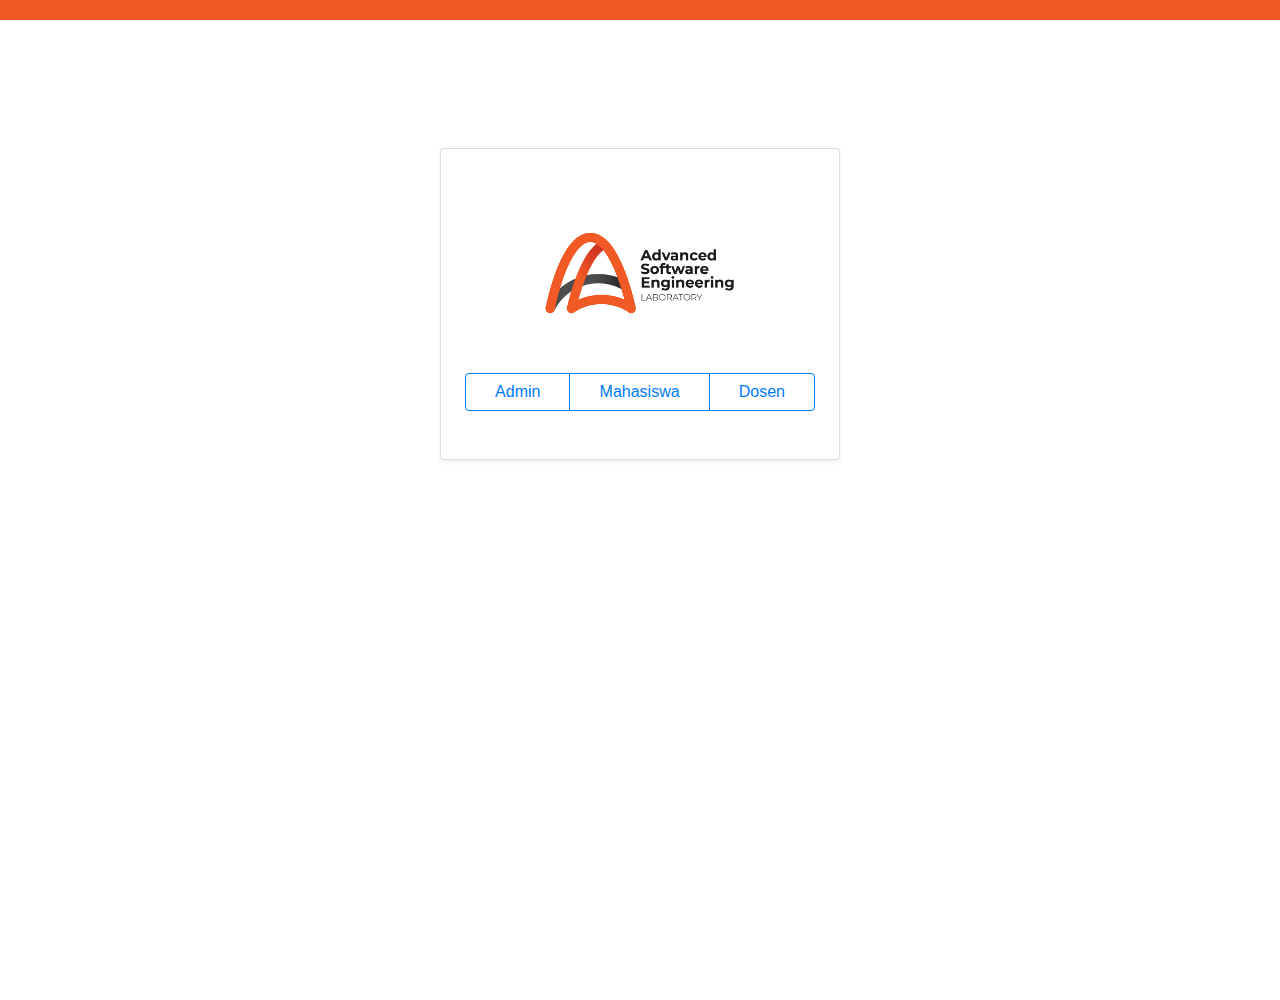
<file: index.html>
<!DOCTYPE html>
<html lang="en">
<head>
    <meta charset="UTF-8">
    <meta name="viewport" content="width=device-width, initial-scale=1.0">
    <title>Login Page</title>
    <link href="https://stackpath.bootstrapcdn.com/bootstrap/4.5.2/css/bootstrap.min.css" rel="stylesheet">
    <link rel="stylesheet" href="styles.css">
</head>
<body>
    <div class="container">
        <div class="header"></div>
        <div class="login-form card shadow-sm p-4 mt-5">
            <img src="logo.jpg" alt="Advanced Software Engineering Laboratory" class="logo mx-auto d-block">
            <div class="role-selection btn-group btn-group-toggle mb-4" data-toggle="buttons">
                <label class="btn btn-outline-primary">
                    <input type="radio" name="role" id="admin" autocomplete="off" onclick="selectRole('admin')"> Admin
                </label>
                <label class="btn btn-outline-primary">
                    <input type="radio" name="role" id="mahasiswa" autocomplete="off" onclick="selectRole('mahasiswa')"> Mahasiswa
                </label>
                <label class="btn btn-outline-primary">
                    <input type="radio" name="role" id="dosen" autocomplete="off" onclick="selectRole('dosen')"> Dosen
                </label>
            </div>
            <div id="login-form-container">
                <input type="text" id="username" placeholder="User name" class="form-control mb-3">
                <input type="password" id="password" placeholder="Password" class="form-control mb-3">
                <button class="btn btn-primary btn-block login-button" onclick="login()">Login</button>
            </div>
        </div>
    </div>
    <script src="https://code.jquery.com/jquery-3.5.1.slim.min.js"></script>
    <script src="https://cdn.jsdelivr.net/npm/@popperjs/core@2.9.2/dist/umd/popper.min.js"></script>
    <script src="https://stackpath.bootstrapcdn.com/bootstrap/4.5.2/js/bootstrap.min.js"></script>
    <script src="script.js"></script>
</body>
</html>


<!-- Admin pindah ke admin html -->
<!-- mahasiswa dll -->
<!-- Burger -->
<!-- karosel  slick js -->

 <!-- masukkan button modal footer ke form ; button untuk save change dan semacamnya jadi submit  -->
</file>
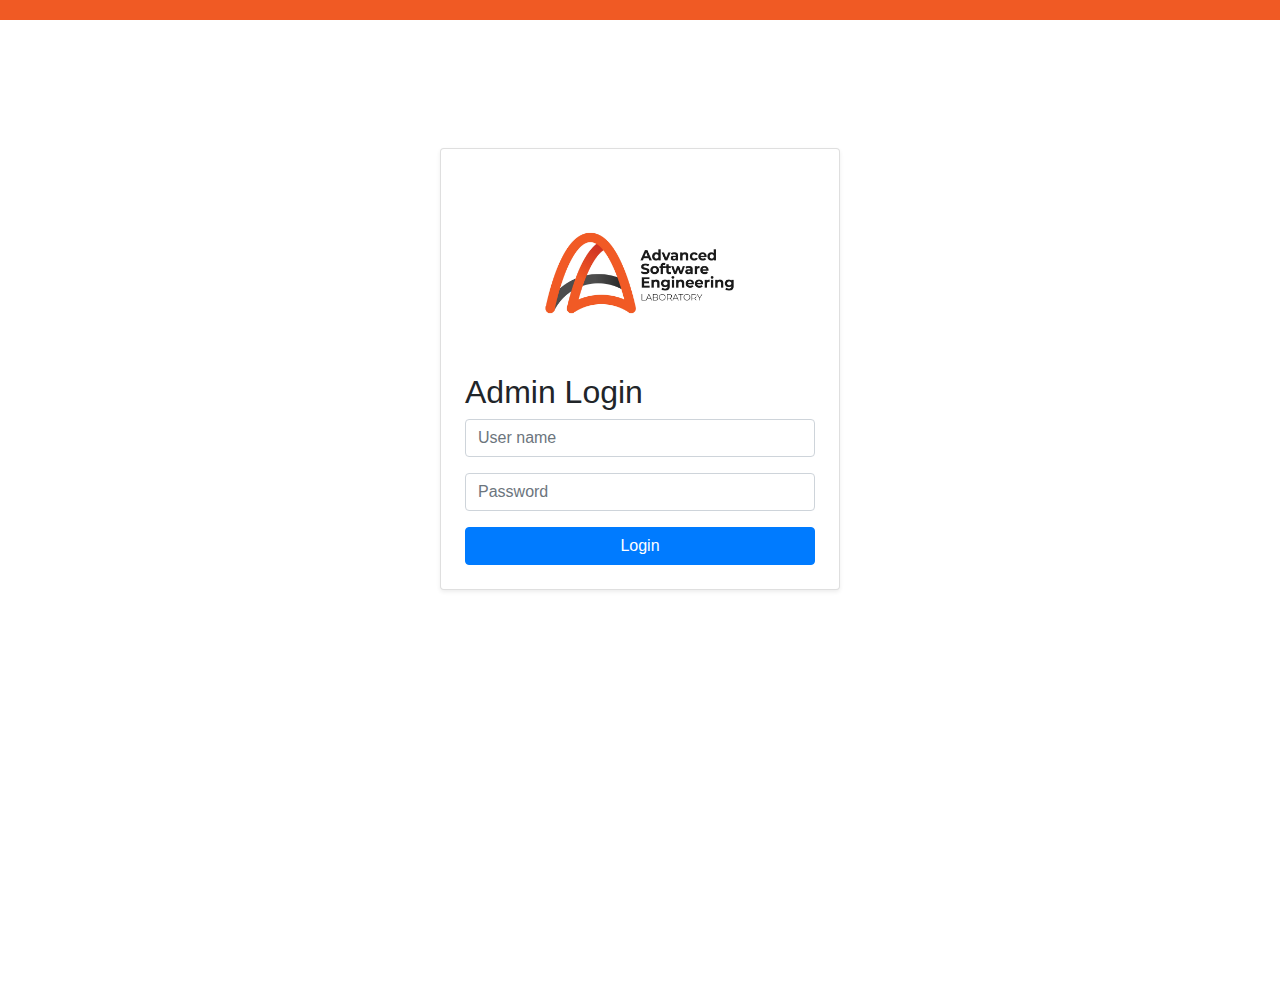
<file: admin-login.html>
<!DOCTYPE html>
<html lang="en">
<head>
    <meta charset="UTF-8">
    <meta name="viewport" content="width=device-width, initial-scale=1.0">
    <title>Admin Login</title>
    <link href="https://stackpath.bootstrapcdn.com/bootstrap/4.5.2/css/bootstrap.min.css" rel="stylesheet">
    <link rel="stylesheet" href="styles.css">
</head>
<body>
    <div class="container">
        <div class="header"></div>
        <div class="login-form card shadow-sm p-4 mt-5">
            <img src="logo.jpg" alt="Advanced Software Engineering Laboratory" class="logo mx-auto d-block">
            <h2>Admin Login</h2>
            <input type="text" id="username" placeholder="User name" class="form-control mb-3">
            <input type="password" id="password" placeholder="Password" class="form-control mb-3">
            <button class="btn btn-primary btn-block login-button" onclick="login()">Login</button>
        </div>
    </div>
    <script src="https://code.jquery.com/jquery-3.5.1.slim.min.js"></script>
    <script src="https://cdn.jsdelivr.net/npm/@popperjs/core@2.9.2/dist/umd/popper.min.js"></script>
    <script src="https://stackpath.bootstrapcdn.com/bootstrap/4.5.2/js/bootstrap.min.js"></script>
    <script src="script.js"></script>
</body>
</html>
</file>
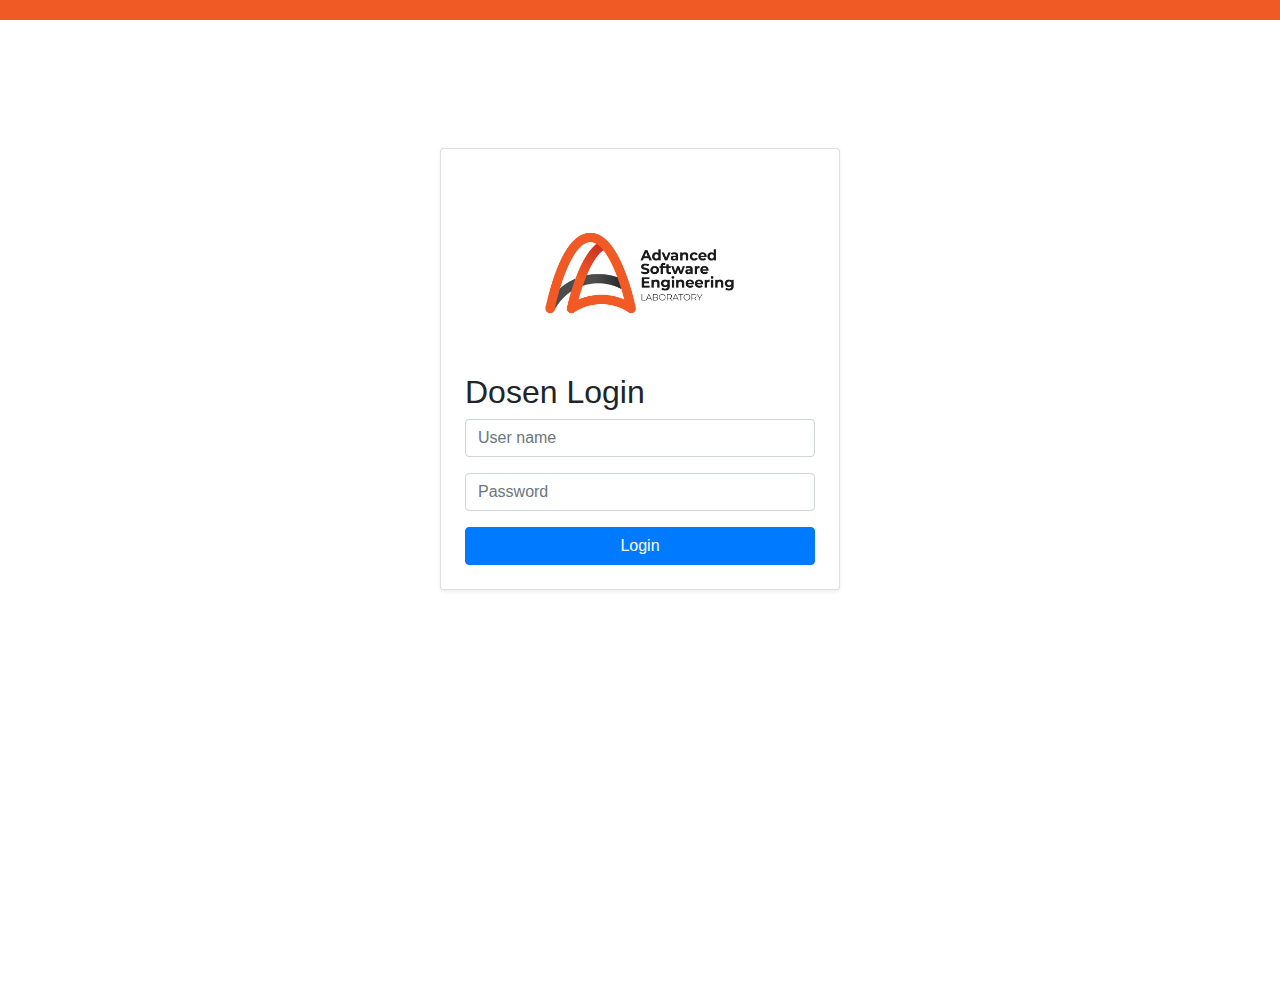
<file: dosen-login.html>
<!DOCTYPE html>
<html lang="en">
<head>
    <meta charset="UTF-8">
    <meta name="viewport" content="width=device-width, initial-scale=1.0">
    <title>Dosen Login</title>
    <link href="https://stackpath.bootstrapcdn.com/bootstrap/4.5.2/css/bootstrap.min.css" rel="stylesheet">
    <link rel="stylesheet" href="styles.css">
</head>
<body>
    <div class="container">
        <div class="header"></div>
        <div class="login-form card shadow-sm p-4 mt-5">
            <img src="logo.jpg" alt="Advanced Software Engineering Laboratory" class="logo mx-auto d-block">
            <h2>Dosen Login</h2>
            <input type="text" id="username" placeholder="User name" class="form-control mb-3">
            <input type="password" id="password" placeholder="Password" class="form-control mb-3">
            <button class="btn btn-primary btn-block login-button" onclick="login()">Login</button>
        </div>
    </div>
    <script src="https://code.jquery.com/jquery-3.5.1.slim.min.js"></script>
    <script src="https://cdn.jsdelivr.net/npm/@popperjs/core@2.9.2/dist/umd/popper.min.js"></script>
    <script src="https://stackpath.bootstrapcdn.com/bootstrap/4.5.2/js/bootstrap.min.js"></script>
    <script src="script.js"></script>
</body>
</html>
</file>
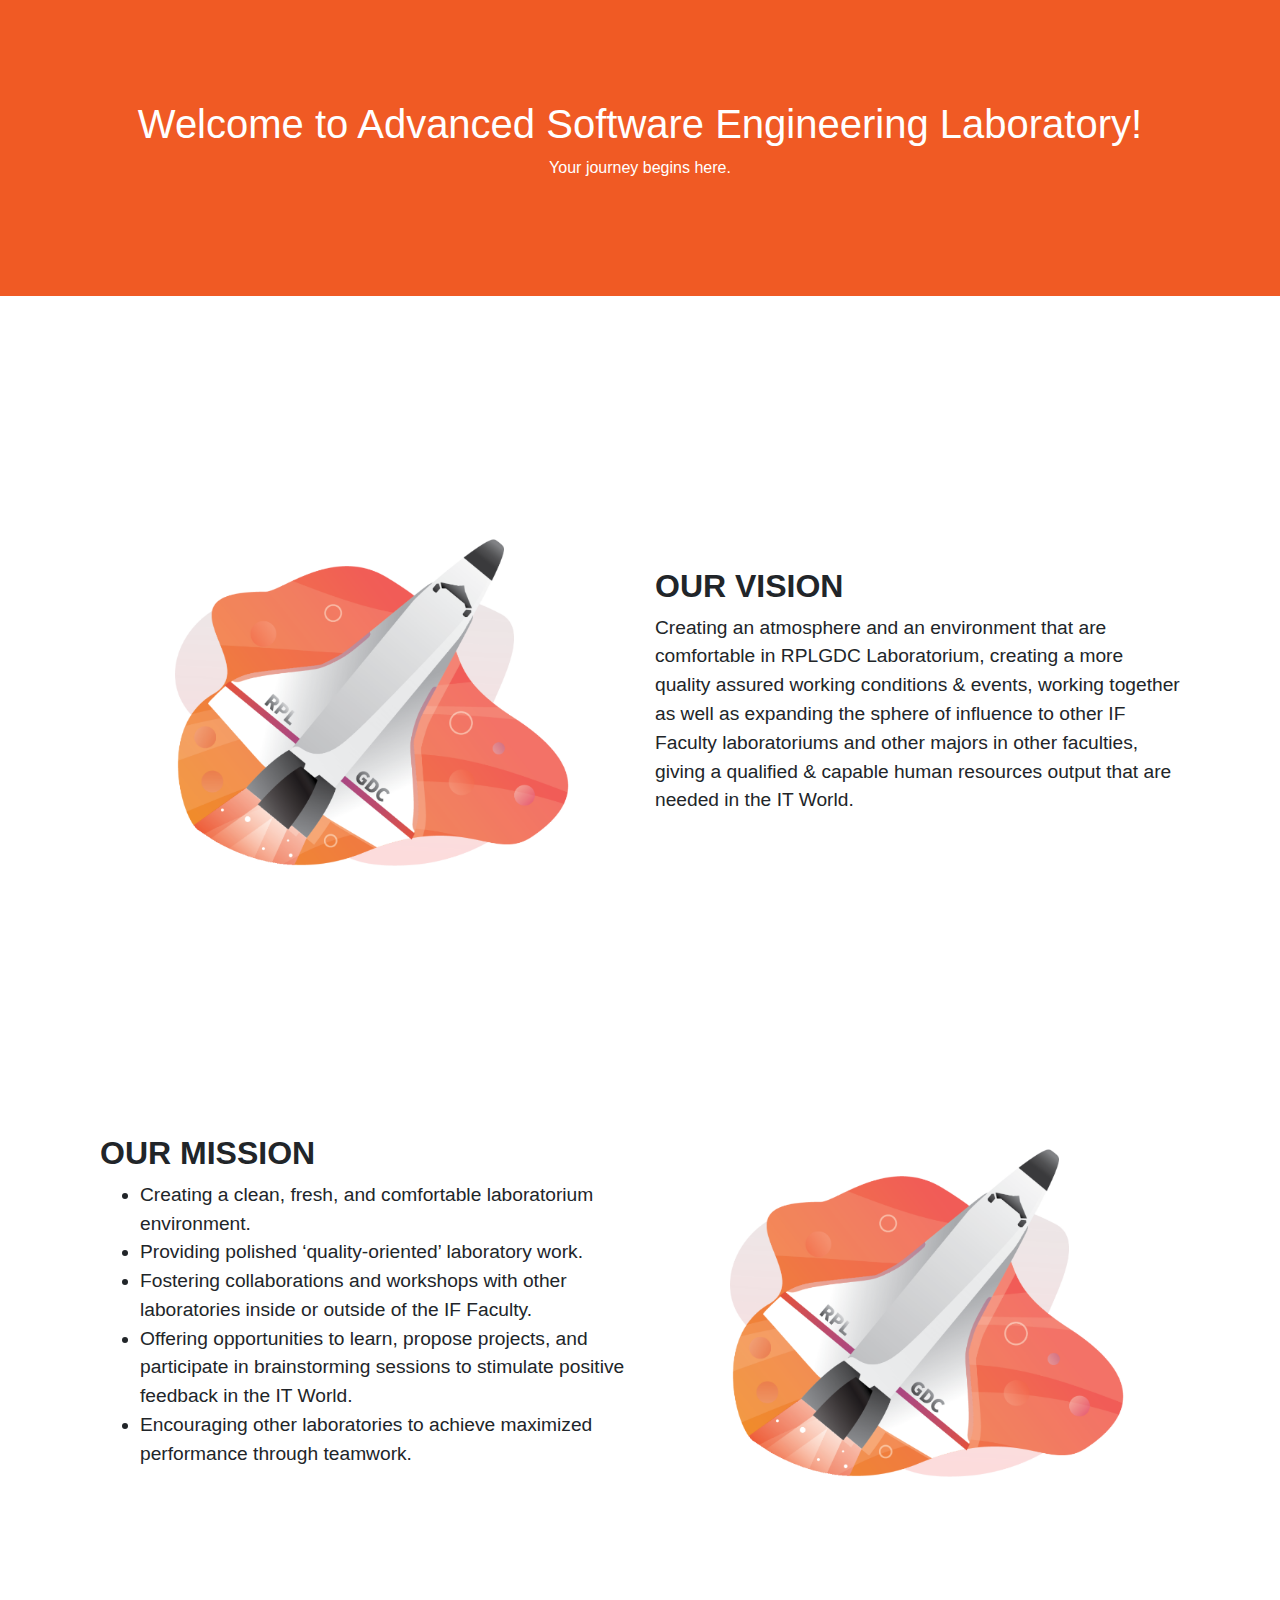
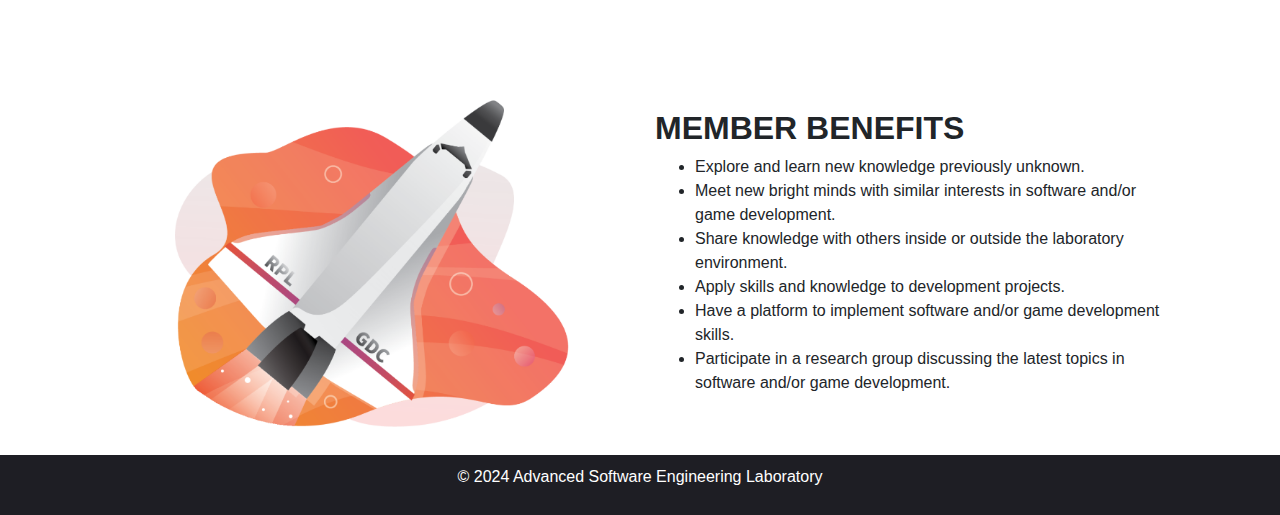
<file: home.html>
<!DOCTYPE html>
<html lang="en">

<head>
    <meta charset="UTF-8">
    <meta name="viewport" content="width=device-width, initial-scale=1.0">
    <title>Home</title>
    <link href="https://stackpath.bootstrapcdn.com/bootstrap/4.5.2/css/bootstrap.min.css" rel="stylesheet">
    <link rel="stylesheet" href="styles.css">
</head>

<body>
    <div id="nav-container"></div>
    <!-- Bagian 1 -->
    <div class="section-1">
        <h1>Welcome to Advanced Software Engineering Laboratory!</h1>
        <p>Your journey begins here.</p>
    </div>
    <div class="container mt-5">

        <!-- Bagian 2 -->
        <div class="section-2 container">
            <div class="row d-flex align-items-center">
                <div class="col-md-6">
                    <img src="Rocket.png" alt="Vision Image" class="img-fluid">
                </div>
                <div class="col-md-6">
                    <h2 class="font-weight-bold">OUR VISION</h2>
                    <p>
                        Creating an atmosphere and an environment that are comfortable in RPLGDC Laboratorium, creating a more quality assured working conditions & events, working together as well as expanding the sphere of influence to other IF Faculty laboratoriums and other majors in other faculties, giving a qualified & capable human resources output that are needed in the IT World.
                    </p>
                </div>
            </div>
        </div>

        <!-- Bagian 3 -->
        <div class="section-3 container">
            <div class="row d-flex align-items-center">
                <div class="col-md-6">
                    <h2 class="font-weight-bold">OUR MISSION</h2>
                    <ul>
                        <li>Creating a clean, fresh, and comfortable laboratorium environment.</li>
                        <li>Providing polished ‘quality-oriented’ laboratory work.</li>
                        <li>Fostering collaborations and workshops with other laboratories inside or outside of the IF Faculty.</li>
                        <li>Offering opportunities to learn, propose projects, and participate in brainstorming sessions to stimulate positive feedback in the IT World.</li>
                        <li>Encouraging other laboratories to achieve maximized performance through teamwork.</li>
                    </ul>
                </div>
                <div class="col-md-6">
                    <img src="Rocket.png" alt="Mission Image" class="img-fluid">
                </div>
            </div>
        </div>

        <!-- Bagian 4 -->
        <div class="section-4 container">
            <div class="row d-flex align-items-center">
                <div class="col-md-6">
                    <img src="Rocket.png" alt="Member Benefit Image" class="img-fluid">
                </div>
                <div class="col-md-6">
                    <h2 class="font-weight-bold">MEMBER BENEFITS</h2>
                    <ul>
                        <li>Explore and learn new knowledge previously unknown.</li>
                        <li>Meet new bright minds with similar interests in software and/or game development.</li>
                        <li>Share knowledge with others inside or outside the laboratory environment.</li>
                        <li>Apply skills and knowledge to development projects.</li>
                        <li>Have a platform to implement software and/or game development skills.</li>
                        <li>Participate in a research group discussing the latest topics in software and/or game development.</li>
                    </ul>
                </div>
            </div>
        </div>
    </div>

    <script src="https://code.jquery.com/jquery-3.5.1.slim.min.js"></script>
    <script src="https://cdn.jsdelivr.net/npm/@popperjs/core@2.9.2/dist/umd/popper.min.js"></script>
    <script src="https://stackpath.bootstrapcdn.com/bootstrap/4.5.2/js/bootstrap.min.js"></script>
    <script src="script.js"></script>
    <script>
        // Load the appropriate navigation file based on the user's role
        const role = sessionStorage.getItem('role');
        let navigationFile = '';

        if (role === 'admin') {
            navigationFile = 'navigasiadmin.html';
        } else if (role === 'mahasiswa') {
            navigationFile = 'navigasimahasiswa.html';
        } else if (role === 'dosen') {
            navigationFile = 'navigasidosen.html';
        }

        if (navigationFile) {
            fetch(navigationFile)
                .then(response => response.text())
                .then(data => {
                    document.getElementById('nav-container').innerHTML = data;
                    // Reinitialize any JavaScript functionality for the navigation
                    const accountName = sessionStorage.getItem('username');
                    document.getElementById('accountName').textContent = accountName || "Guest";
                })
                .catch(error => console.error('Error loading navigation:', error));
        }
        
        // Load the footer
        fetch('navigasifooter.html')
            .then(response => response.text())
            .then(data => {
                 document.body.insertAdjacentHTML('beforeend', data);
            })
            .catch(error => console.error('Error loading footer:', error));
    </script>
</body>

</html>
</file>
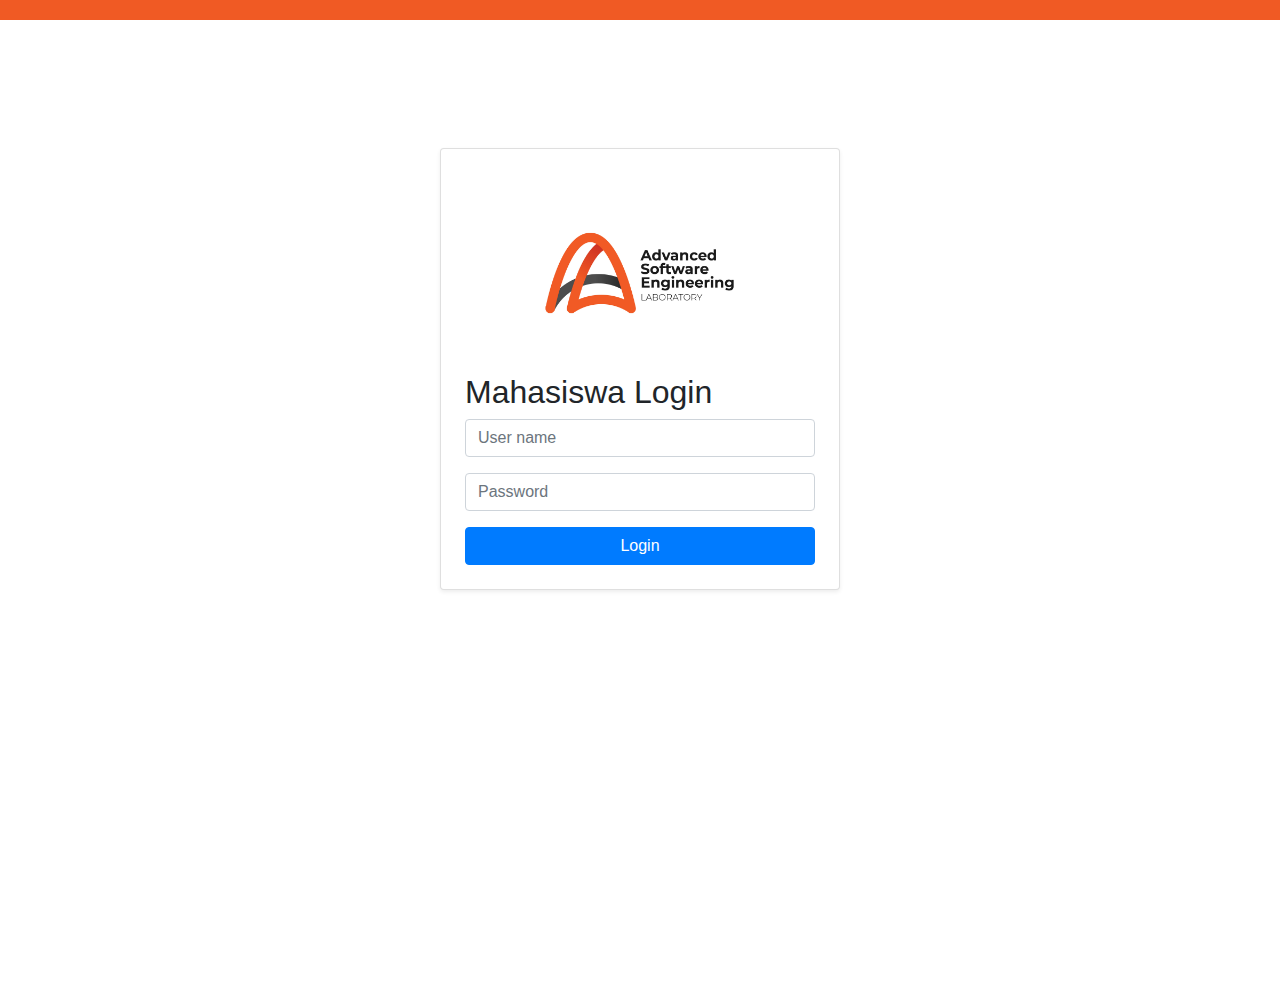
<file: mahasiswa-login.html>
<!DOCTYPE html>
<html lang="en">
<head>
    <meta charset="UTF-8">
    <meta name="viewport" content="width=device-width, initial-scale=1.0">
    <title>Mahasiswa Login</title>
    <link href="https://stackpath.bootstrapcdn.com/bootstrap/4.5.2/css/bootstrap.min.css" rel="stylesheet">
    <link rel="stylesheet" href="styles.css">
</head>
<body>
    <div class="container">
        <div class="header"></div>
        <div class="login-form card shadow-sm p-4 mt-5">
            <img src="logo.jpg" alt="Advanced Software Engineering Laboratory" class="logo mx-auto d-block">
            <h2>Mahasiswa Login</h2>
            <input type="text" id="username" placeholder="User name" class="form-control mb-3">
            <input type="password" id="password" placeholder="Password" class="form-control mb-3">
            <button class="btn btn-primary btn-block login-button" onclick="login()">Login</button>
        </div>
    </div>
    <script src="https://code.jquery.com/jquery-3.5.1.slim.min.js"></script>
    <script src="https://cdn.jsdelivr.net/npm/@popperjs/core@2.9.2/dist/umd/popper.min.js"></script>
    <script src="https://stackpath.bootstrapcdn.com/bootstrap/4.5.2/js/bootstrap.min.js"></script>
    <script src="script.js"></script>
</body>
</html>
</file>
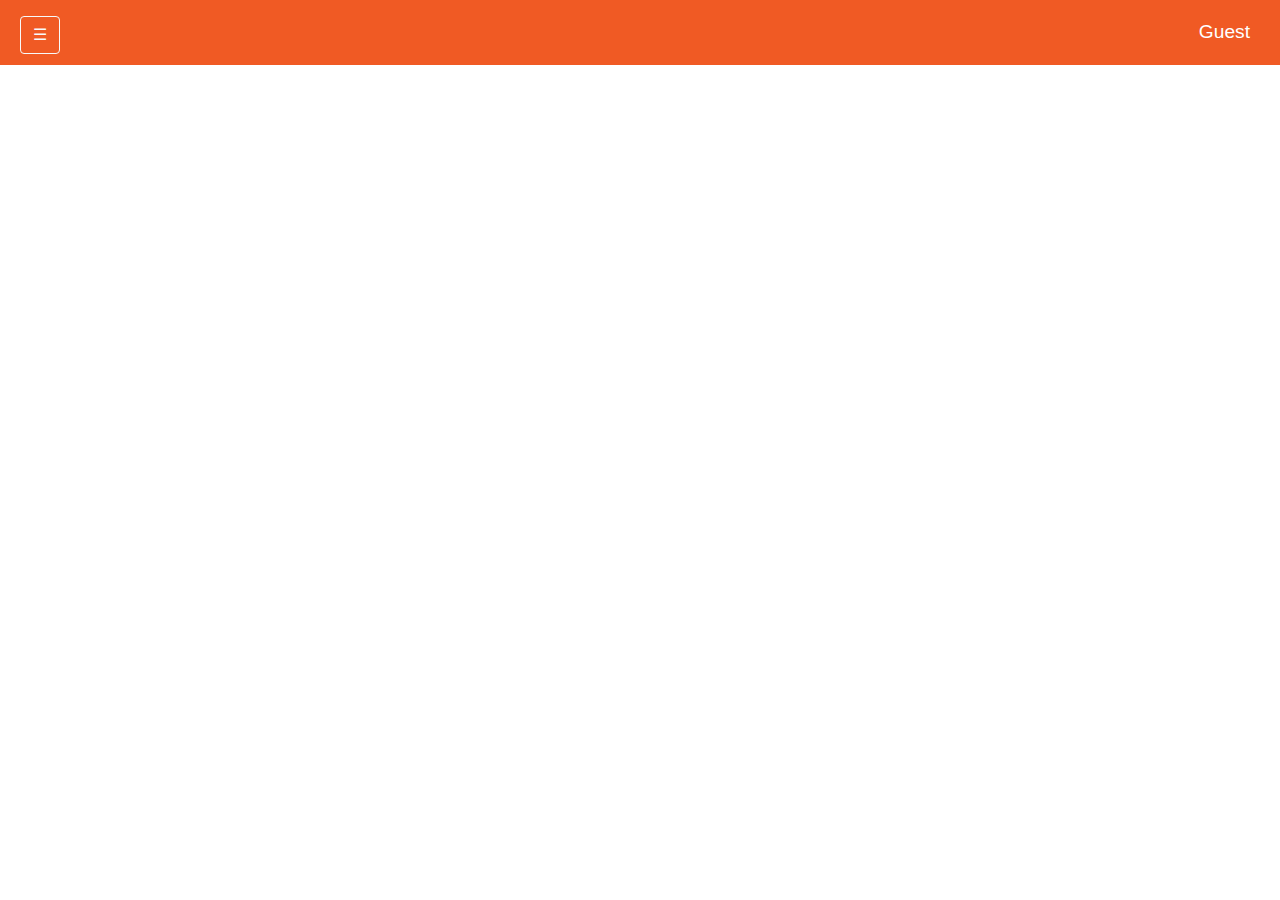
<file: navigasidosen.html>
<!DOCTYPE html>
<html lang="en">
<head>
    <meta charset="UTF-8">
    <meta name="viewport" content="width=device-width, initial-scale=1.0">
    <link href="https://stackpath.bootstrapcdn.com/bootstrap/4.5.2/css/bootstrap.min.css" rel="stylesheet">
    <link rel="stylesheet" href="styles.css">
    <title>Navigation</title>
</head>
<body>
    <div class="header">
        <div class="burger-menu">
            <button class="btn btn-outline-light" onclick="toggleMenu()">
                ☰ <!-- Burger menu icon -->
            </button>
        </div>
        <div class="account-name" id="accountName"></div>
    </div>
    <div id="menu" class="menu">
        <img src="logo.jpg" alt="Advanced Software Engineering Laboratory" class="logo mx-auto d-block">
        <a href="#home">Home</a>
        <a href="dokumen.html">Dokumen</a>
        <a href="#jadwal-ruangan">Jadwal Ruangan</a>
 
    </div>
   
    <script src="script.js"></script>
</body>

</html>
</file>
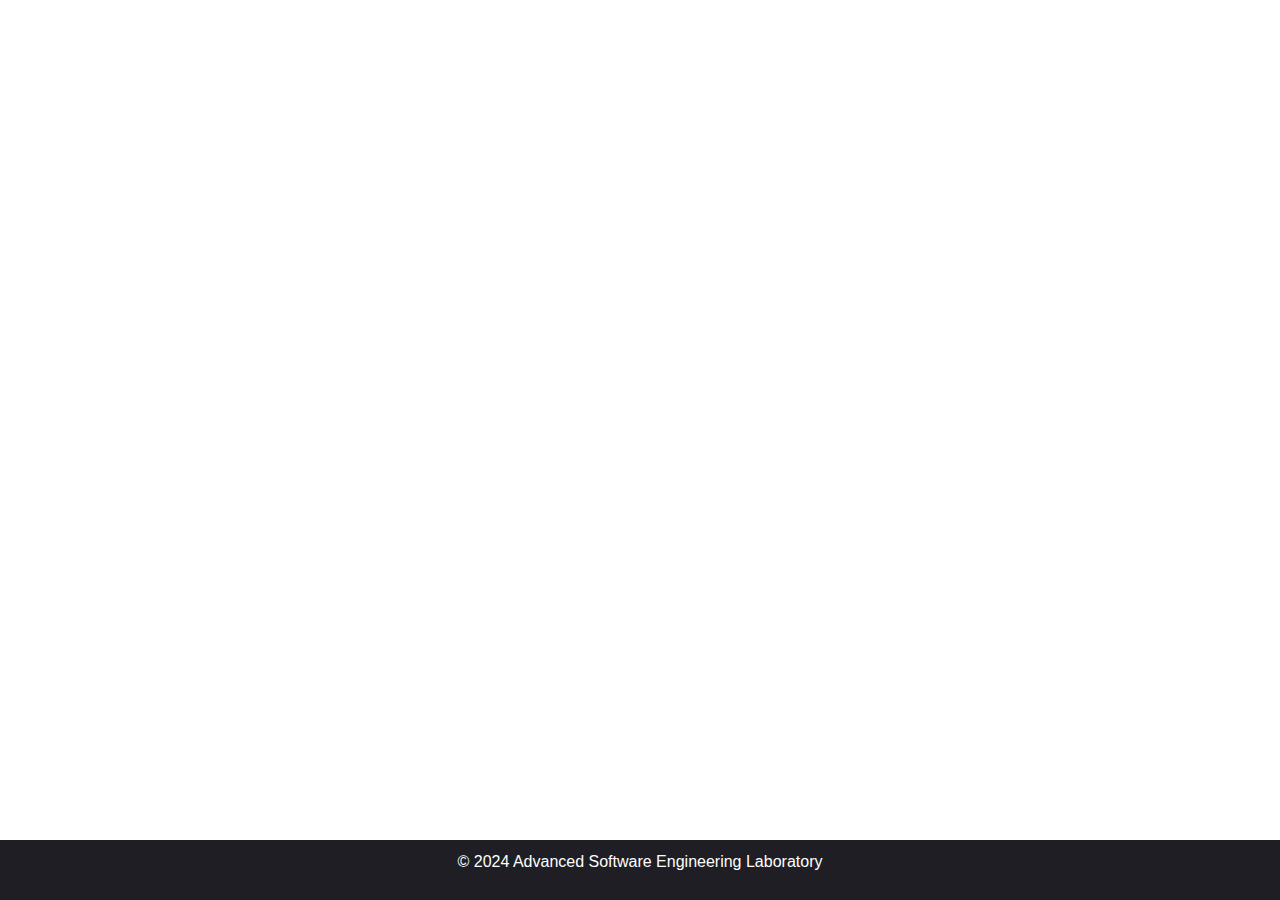
<file: navigasifooter.html>
<!DOCTYPE html>
<html lang="en">

<head>
    <meta charset="UTF-8">
    <meta name="viewport" content="width=device-width, initial-scale=1.0">
    <title>Footer</title>
    <link href="https://stackpath.bootstrapcdn.com/bootstrap/4.5.2/css/bootstrap.min.css" rel="stylesheet">
    <style>
        /* Pastikan body dan html mengambil seluruh tinggi viewport */
        html, body {
            height: 100%;
            margin: 0;
            display: flex;
            flex-direction: column;
        }

        /* Konten utama akan mengambil sisa ruang yang tersedia */
        .content {
            flex: 1;
        }

        /* Footer akan selalu berada di bawah */
        .footer {
            background-color: #1E1E24;
            color: white;
            text-align: center;
            padding: 10px 0;
            position: relative;
            bottom: 0;
            width: 100%;
        }
        
    </style>
</head>

<body>
    <div class="content">
        <!-- Konten utama Anda disini -->
    </div>
    <footer class="footer">
        <p>&copy; 2024 Advanced Software Engineering Laboratory</p>
    </footer>
</body>

</html>
</file>
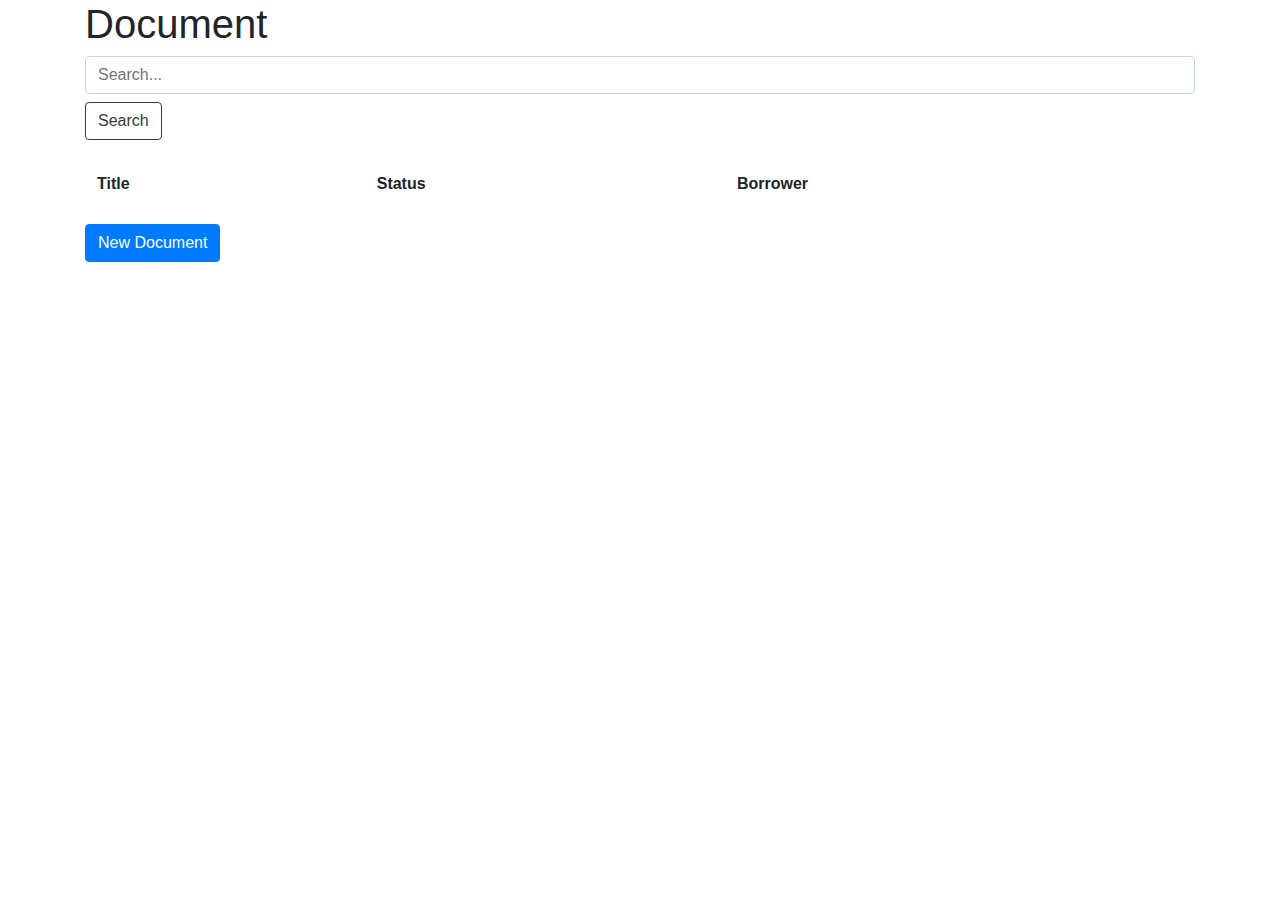
<file: Dokumen/minjam.html>
<!DOCTYPE html>
<html lang="en">
<head>
    <meta charset="UTF-8">
    <meta name="viewport" content="width=device-width, initial-scale=1.0">
    <title>Document</title>
    <link rel="stylesheet" href="https://stackpath.bootstrapcdn.com/bootstrap/4.5.2/css/bootstrap.min.css">
    <style>
        body {
            font-family: Arial, sans-serif;
        }
        .search-box {
            margin-bottom: 20px;
        }
        table {
            width: 100%;
        }
        td {
            vertical-align: middle;
        }
        .borrow-btn {
            background-color: #007bff;
            color: white;
            padding: 8px 15px;
            border: none;
            border-radius: 5px;
        }
    </style>
    <script src="https://code.jquery.com/jquery-3.5.1.min.js"></script>
</head>
<body>

    <div class="container">
        <h1>Document</h1>
        <div class="search-box">
            <input type="text" id="searchInput" class="form-control" placeholder="Search...">
            <button id="searchBtn" class="btn btn-outline-dark mt-2">Search</button>
        </div>

        <table class="table table-borderless">
            <thead>
                <tr>
                    <th>Title</th>
                    <th>Status</th>
                    <th>Borrower</th>
                </tr>
            </thead>
            <tbody id="documentsBody">
                <!-- Documents will be loaded here -->
            </tbody>
        </table>

        <button class="btn btn-primary">New Document</button>
    </div>

    <script>
        $(document).ready(function () {
            loadDocuments();

            $('#searchBtn').on('click', function () {
                const query = $('#searchInput').val();
                searchDocuments(query);
            });

            function loadDocuments() {
                $.ajax({
                    url: 'fetch.php', 
                    type: 'GET',
                    success: function (response) {
                        $('#documentsBody').empty();
                        const documents = JSON.parse(response);
                        documents.forEach(function (doc) {
                            $('#documentsBody').append(`
                                <tr>
                                    <td>
                                        <strong>${doc.judul}</strong><br>
                                        ${doc.penulis}
                                    </td>
                                    <td>available</td>
                                    <td>
                                        <button class="borrow-btn" data-docid="${doc.doc_id}">Borrow</button>
                                    </td>
                                </tr>
                            `);
                        });

                        $('.borrow-btn').on('click', function () {
                            const docId = $(this).data('docid');
                            borrowDocument(docId);
                        });
                    },
                    error: function (xhr, status, error) {
                        console.error("Error loading documents:", status, error);
                    }
                });
            }

            function searchDocuments(query) {
                $.ajax({
                    url: 'search.php', 
                    type: 'GET',
                    data: { query: query },
                    success: function (response) {
                        $('#documentsBody').empty();
                        const documents = JSON.parse(response);
                        documents.forEach(function (doc) {
                            $('#documentsBody').append(`
                                <tr>
                                    <td>
                                        <strong>${doc.judul}</strong><br>
                                        ${doc.penulis}
                                    </td>
                                    <td>available</td>
                                    <td>
                                        <button class="borrow-btn" data-docid="${doc.doc_id}">Borrow</button>
                                    </td>
                                </tr>
                            `);
                        });
                    },
                    error: function (xhr, status, error) {
                        console.error("Error searching documents:", status, error);
                    }
                });
            }

            function borrowDocument(docId) {
                $.ajax({
                    url: 'borrow.php',
                    type: 'POST',
                    data: { doc_id: docId },
                    success: function (response) {
                        try {
                            const jsonResponse = JSON.parse(response);
                            alert(jsonResponse.message);
                            loadDocuments();  // Reload documents after borrowing
                        } catch (e) {
                            console.error("Invalid JSON response:", response);
                            alert("An error occurred. Please try again.");
                        }
                    },
                    error: function (xhr, status, error) {
                        console.error("Error borrowing document:", status, error);
                    }
                });
            }
        });
    </script>
</body>
</html>
</file>
<file: styles.css>
/* General Reset */
body, html {
    margin: 0;
    padding: 0;
    font-family: Arial, sans-serif;
    background-color: white;
    height: 100%;
}

/* Main Container */
.container {
    display: flex;
    flex-direction: column;
    align-items: center;
    justify-content: center;
    height: auto; /* Menyesuaikan tinggi dengan konten */
    margin-top: 100px; /* Ruang untuk header tetap */
    
}

/* Header Styling */
.header {
    display: flex;
    width: 100%;
    justify-content: space-between;
    align-items: center;
    background-color: #f05a24;
    padding: 10px 20px;
    position: fixed;
    top: 0;
    left: 0;
    right: 0;
    z-index: 1000;
}

.logo {
    width: 200px;
}

/* Navigation Container */
#nav-container {
    flex: 1;
    margin-bottom: 0;
}

/* Header Adjustments */
.main-title {
    margin-top: 80px; /* Adjust based on the header height */
    text-align: center;
    color: #333;
}

/* Burger Menu */
.burger-menu {
    display: inline-block;
    font-size: 30px;
    cursor: pointer;
    color: white;
}

.menu {
    display: none;
    flex-direction: column;
    position: fixed;
    top: 50px;
    left: 0;
    width: 250px;
    /* Mengatur tinggi maksimal menu */
    height: calc(100vh - 50px);
    background-color: #f05a24;
    z-index: 999;
    overflow-y: auto; /* Menambahkan scroll vertikal jika diperlukan */
    direction: rtl; /* Mengatur agar scrollbar ada di sebelah kiri */
}

.menu a {
    padding: 15px;
    text-decoration: none;
    color: white;
    text-align: left;
    border-bottom: 1px solid white;
    display: block;
    direction: ltr; /* Mengatur teks agar tetap terbaca dari kiri ke kanan */
}

.menu a:hover {
    background-color: #e04a1f;
}

/* Styling scrollbar untuk browser berbasis WebKit (Chrome, Safari) */
.menu::-webkit-scrollbar {
    width: 12px;
}

.menu::-webkit-scrollbar-track {
    background: #f05a24; /* Warna latar belakang track scrollbar */
}

.menu::-webkit-scrollbar-thumb {
    background-color: #000000; /* Warna scrollbar */
    border-radius: 10px;       /* Membuat sudut scrollbar menjadi bulat */
    border: 3px solid #f05a24; /* Warna latar belakang untuk memberikan efek */
}

/* Styling untuk Firefox */
.menu {
    scrollbar-width: thin;
    scrollbar-color: #000000 #f05a24;
}


.account-name {
    font-size: 1.2em;
    color: white;
    margin-right: 10px;
}

/* Search Bar Styling */
.search-bar {
    display: flex;
    justify-content: center;
    margin: 20px 0;
}

.search-bar input[type="text"] {
    padding: 10px;
    width: 300px;
    border: 1px solid #ddd;
    border-radius: 5px 0 0 5px;
    outline: none;
}

.search-bar button {
    padding: 10px 15px;
    border: none;
    background-color: #f05a24;
    color: #fff;
    border-radius: 0 5px 5px 0;
    cursor: pointer;
    outline: none;
}

.search-bar button:hover {
    background-color: #d4491c;
}

/* Table Container */
.table-container {
    padding: 20px;
    margin: 0 auto;
    width: 90%;
    max-width: 1000px;
    background: #fff;
    border-radius: 8px;
    box-shadow: 0 2px 10px rgba(0, 0, 0, 0.1);
}

.table {
    width: 100%;
    border-collapse: collapse;
}

.table th, .table td {
    padding: 12px;
    text-align: left;
    border-bottom: 1px solid #ddd;
}

.table th {
    background-color: #f5f5f5;
    font-weight: bold;
}

.table td .borrow-button {
    background-color: #28a745;
    color: #fff;
    border: none;
    padding: 5px 10px;
    border-radius: 5px;
    cursor: pointer;
    outline: none;
}

.table td .borrow-button:hover {
    background-color: #218838;
}

.table td .icon-button {
    background: none;
    border: none;
    color: #333;
    cursor: pointer;
    padding: 5px;
}

.table td .icon-button:hover {
    color: #f05a24;
}

/* New Document Button */
.new-doc-button {
    display: block;
    margin: 20px auto;
    padding: 10px 20px;
    background-color: #007bff;
    color: #fff;
    border: none;
    border-radius: 5px;
    cursor: pointer;
    outline: none;
}

.new-doc-button:hover {
    background-color: #0056b3;
}

/* Footer Styling */
/* Footer Styling */
.footer {
    text-align: center;
    padding: 20px;
    background-color: #f05a24;
    color: white;
    width: 100%;
    position: fixed; /* Change to fixed positioning */
    bottom: 0; 
    left: 0; 
    z-index: 100; /* Ensure it stays on top */
}

.content {
    flex: 1; /* This makes the content area take up the remaining space */
}
.section-1 {
    background-color: #f05a24;
    color: white;
    text-align: center;
    padding: 100px 20px;
}

.section-2, .section-3 {
    background-color: white;
    padding: 60px 20px;
    font-size: 1.2em;
    text-align: left;
}

.section-2 img, .section-3 img {
    max-width: 100%;
    height: auto;
}

/* Specific Styles for Other Elements */
.login-form {
    width: 100%;
    max-width: 400px;
}

#login-form-container {
    display: none;
}
</file>
